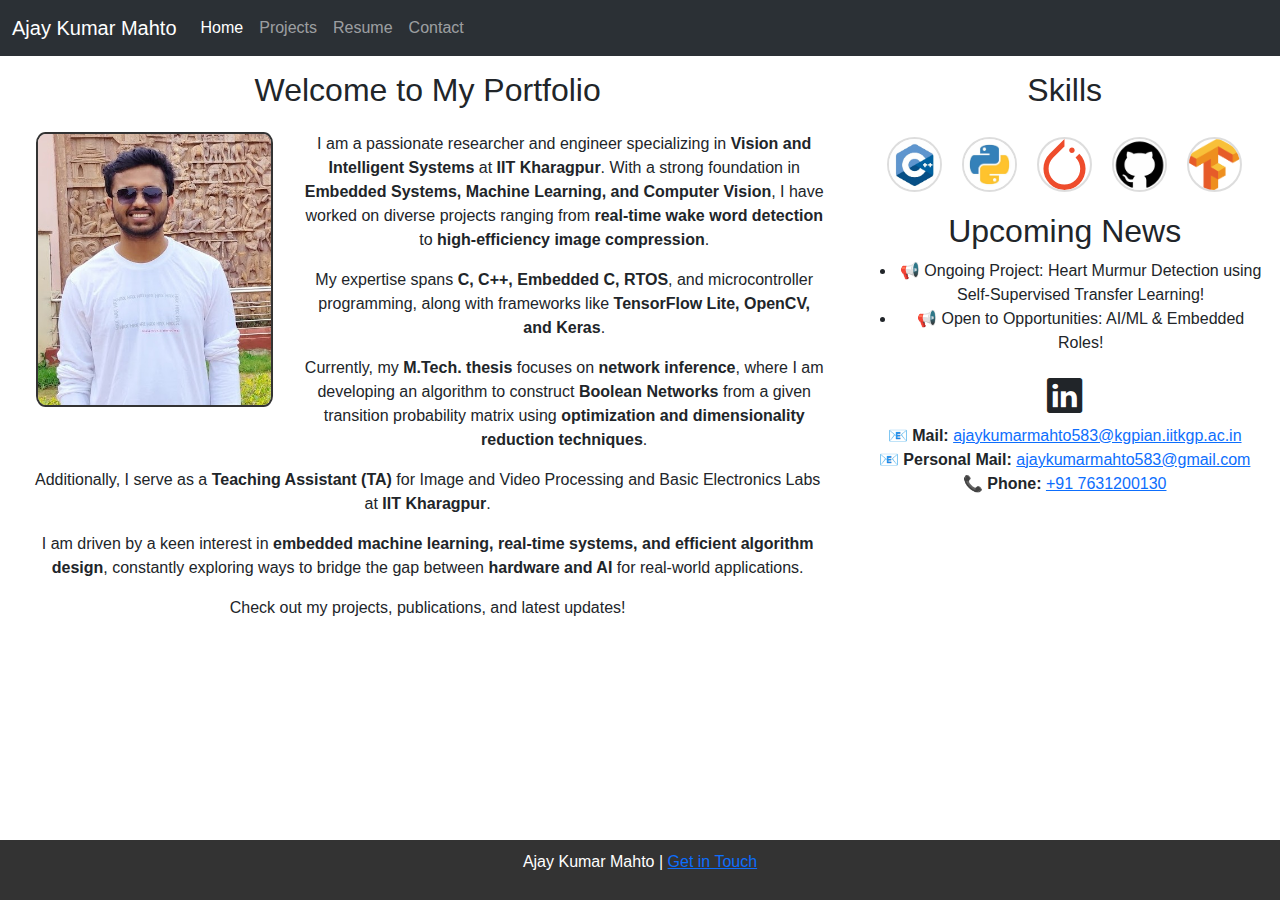
<file: index.html>
<!DOCTYPE html>
<html lang="en">
<head>
    <meta charset="UTF-8">
    <meta name="viewport" content="width=device-width, initial-scale=1.0">
    <title>Ajay Kumar Mahto | Portfolio</title>
    <link rel="stylesheet" href="https://cdn.jsdelivr.net/npm/bootstrap-icons/font/bootstrap-icons.css">
    <link href="https://cdn.jsdelivr.net/npm/bootstrap@5.3.3/dist/css/bootstrap.min.css" rel="stylesheet" integrity="sha384-QWTKZyjpPEjISv5WaRU9OFeRpok6YctnYmDr5pNlyT2bRjXh0JMhjY6hW+ALEwIH" crossorigin="anonymous">
    <link rel="stylesheet" href="style.css">
</head>
<body>
    <header>
        <nav class="navbar navbar-expand-lg bg-body-tertiary bg-dark" data-bs-theme="dark">
            <div class="container-fluid">
              <a class="navbar-brand" href="#">Ajay Kumar Mahto</a>
              <button class="navbar-toggler" type="button" data-bs-toggle="collapse" data-bs-target="#navbarNav" aria-controls="navbarNav" aria-expanded="false" aria-label="Toggle navigation">
                <span class="navbar-toggler-icon"></span>
              </button>
              <div class="collapse navbar-collapse" id="navbarNav">
                <ul class="navbar-nav">
                  <li class="nav-item">
                    <a class="nav-link active" aria-current="page" href="index.html">Home</a>
                  </li>
                  <li class="nav-item">
                    <a class="nav-link" href="projects.html">Projects</a>
                  </li>
                  <li class="nav-item">
                    <a class="nav-link" href="resume.pdf">Resume</a>
                  </li>
                  <li class="nav-item">
                    <a class="nav-link" href="contact.html">Contact</a>
                  </li>
                  <!-- <li class="nav-item">
                    <a class="nav-link disabled" aria-disabled="true">Disabled</a>
                  </li> -->
                </ul>
              </div>
            </div>
          </nav>
          <!-- <p>M.Tech in Vision and Intelligent Systems, IIT KGP | AI/ML Researcher | Computer Vision Enthusiast | Developer | Researcher</p> -->

    </header>

    <div class="container text-center main-content">
        <div class="row">
            <div class="col-12 col-lg-8">
                <main>
                    <h2>Welcome to My Portfolio</h2>

                    <div class="container text-center">

                        <div class="row">
                          <div class="col-12 col-lg-4">
                            <img class="profile" src="images/profile_pic.jpg" alt="">
                          </div>
                          <div class="col-12 col-lg-8">
                            <section class="intro">
                                <p>
                                    I am a passionate researcher and engineer specializing in 
                                    <strong>Vision and Intelligent Systems</strong> at <strong>IIT Kharagpur</strong>. 
                                    With a strong foundation in <strong>Embedded Systems, Machine Learning, and Computer Vision</strong>, 
                                    I have worked on diverse projects ranging from 
                                    <strong>real-time wake word detection</strong> to <strong>high-efficiency image compression</strong>.
                                </p>
                                <p>
                                    My expertise spans <strong>C, C++, Embedded C, RTOS</strong>, and microcontroller programming, 
                                    along with frameworks like <strong>TensorFlow Lite, OpenCV, and Keras</strong>.
                                </p>    
                                <p>
                                    Currently, my <strong>M.Tech. thesis</strong> focuses on <strong>network inference</strong>, 
                                    where I am developing an algorithm to construct <strong>Boolean Networks</strong> from a given 
                                    transition probability matrix using <strong>optimization and dimensionality reduction techniques</strong>.
                                </p>    
                            </section>
                          </div>
                        </div>
                        <div class="row">
                            <div class="col-12">
                                <section >
                                    
                                    <p>
                                        Additionally, I serve as a <strong>Teaching Assistant (TA)</strong> for Image and Video Processing and 
                                        Basic Electronics Labs at <strong>IIT Kharagpur</strong>.
                                    </p>
                                    <p>
                                        I am driven by a keen interest in <strong>embedded machine learning, real-time systems, and efficient algorithm design</strong>, 
                                        constantly exploring ways to bridge the gap between <strong>hardware and AI</strong> for real-world applications.
                                    </p>
                                    <p>
                                        Check out my projects, publications, and latest updates!
                                    </p>
                                </section>    
                            </div>
                        </div>
                      </div>
                </main>
            </div>
            <div class="col-12 col-lg-4">
                <aside class="news">
                    <section class="tools">
                        <h2>Skills</h2>
                        <div class="icons">
                            <img class= "i_tool" src="images/c++.jpg" alt="C++">
                            <img class= "i_tool" src="images/python.jpeg" alt="Python">
                            <img class= "i_tool" src="images/pytorch.svg" alt="PyTorch">
                            <img class= "i_tool" src="images/github.jpeg" alt="GitHub">
                            <img class= "i_tool" src="images/tf.png" alt="TensorFlow">
                        </div>
                    </section>
                    <h2>Upcoming News</h2>
                    <ul>
                        <li>📢 Ongoing Project: Heart Murmur Detection using Self-Supervised Transfer Learning!</li>
                        <li>📢 Open to Opportunities: AI/ML & Embedded Roles!</li>
                        <!-- <li>🎤 Speaking at DevConf 2025</li> -->
                        <!-- <li>📖 Paper on AI published in XYZ Journal</li> -->
                    </ul>
                    <p>
                        <a href="https://www.linkedin.com/in/ajay-kumar-mahto-a134b8164/" target="_blank">
                            <i class="bi bi-linkedin"></i>
                          </a>
                          <br>
                        📧 <strong>Mail:</strong> <a href="mailto:ajaykumarmahto583@kgpian.iitkgp.ac.in">ajaykumarmahto583@kgpian.iitkgp.ac.in</a> <br>
                        📧 <strong>Personal Mail:</strong> <a href="mailto:ajaykumarmahto583@gmail.com">ajaykumarmahto583@gmail.com</a> <br>
                        📞 <strong>Phone:</strong> <a href="tel:+918927019480">+91 7631200130</a>
                    </p>
                </aside>
            </div>
        </div>
        


    </div>

    <footer>
        <p>Ajay Kumar Mahto | <a href="contact.html">Get in Touch</a></p>
    </footer>
    <script src="https://cdn.jsdelivr.net/npm/bootstrap@5.3.3/dist/js/bootstrap.bundle.min.js" integrity="sha384-YvpcrYf0tY3lHB60NNkmXc5s9fDVZLESaAA55NDzOxhy9GkcIdslK1eN7N6jIeHz" crossorigin="anonymous"></script>
</body>
</html>
</file>
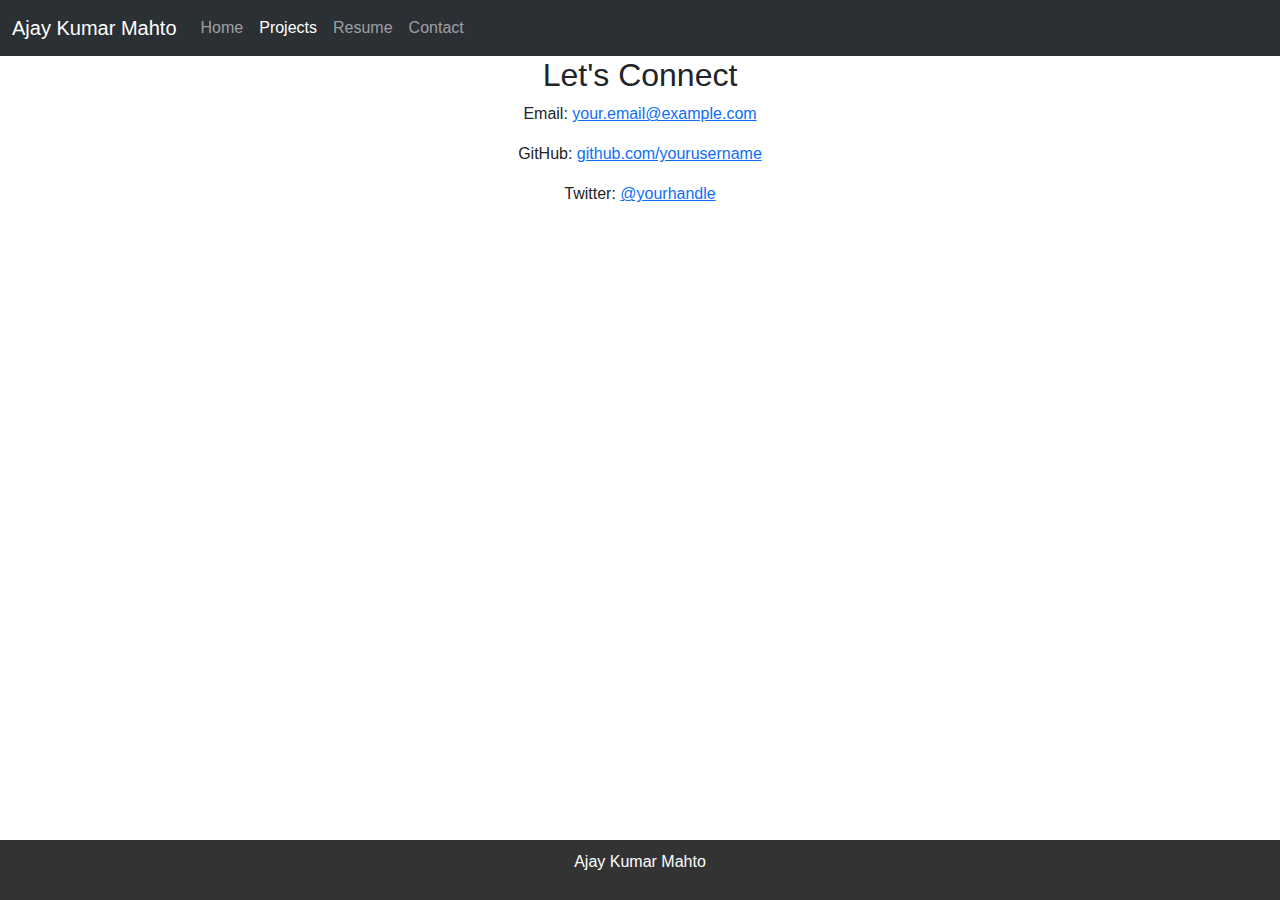
<file: contact.html>
<!DOCTYPE html>
<html lang="en">
<head>
    <meta charset="UTF-8">
    <meta name="viewport" content="width=device-width, initial-scale=1.0">
    <title>Contact - Ajay Kumar Mahto</title>
    <link rel="stylesheet" href="https://cdn.jsdelivr.net/npm/bootstrap-icons/font/bootstrap-icons.css">
    <link href="https://cdn.jsdelivr.net/npm/bootstrap@5.3.3/dist/css/bootstrap.min.css" rel="stylesheet" integrity="sha384-QWTKZyjpPEjISv5WaRU9OFeRpok6YctnYmDr5pNlyT2bRjXh0JMhjY6hW+ALEwIH" crossorigin="anonymous">
    <link rel="stylesheet" href="style.css">
</head>
<body>
    <header>
        <nav class="navbar navbar-expand-lg bg-body-tertiary bg-dark" data-bs-theme="dark">
            <div class="container-fluid">
              <a class="navbar-brand" href="#">Ajay Kumar Mahto</a>
              <button class="navbar-toggler" type="button" data-bs-toggle="collapse" data-bs-target="#navbarNav" aria-controls="navbarNav" aria-expanded="false" aria-label="Toggle navigation">
                <span class="navbar-toggler-icon"></span>
              </button>
              <div class="collapse navbar-collapse" id="navbarNav">
                <ul class="navbar-nav">
                  <li class="nav-item">
                    <a class="nav-link" aria-current="page" href="index.html">Home</a>
                  </li>
                  <li class="nav-item">
                    <a class="nav-link active" href="projects.html">Projects</a>
                  </li>
                  <li class="nav-item">
                    <a class="nav-link" href="resume.pdf">Resume</a>
                  </li>
                  <li class="nav-item">
                    <a class="nav-link" href="contact.html">Contact</a>
                  </li>
                  <!-- <li class="nav-item">
                    <a class="nav-link disabled" aria-disabled="true">Disabled</a>
                  </li> -->
                </ul>
              </div>
            </div>
          </nav>
          <!-- <p>M.Tech in Vision and Intelligent Systems, IIT KGP | AI/ML Researcher | Computer Vision Enthusiast | Developer | Researcher</p> -->

    </header>

    <section>
        <h2>Let's Connect</h2>
        <p>Email: <a href="mailto:your.email@example.com">your.email@example.com</a></p>
        <p>GitHub: <a href="https://github.com/yourusername" target="_blank">github.com/yourusername</a></p>
        <p>Twitter: <a href="https://twitter.com/yourhandle" target="_blank">@yourhandle</a></p>
    </section>

    <footer>
        <p>Ajay Kumar Mahto</p>
    </footer>
</body>
</html>
</file>
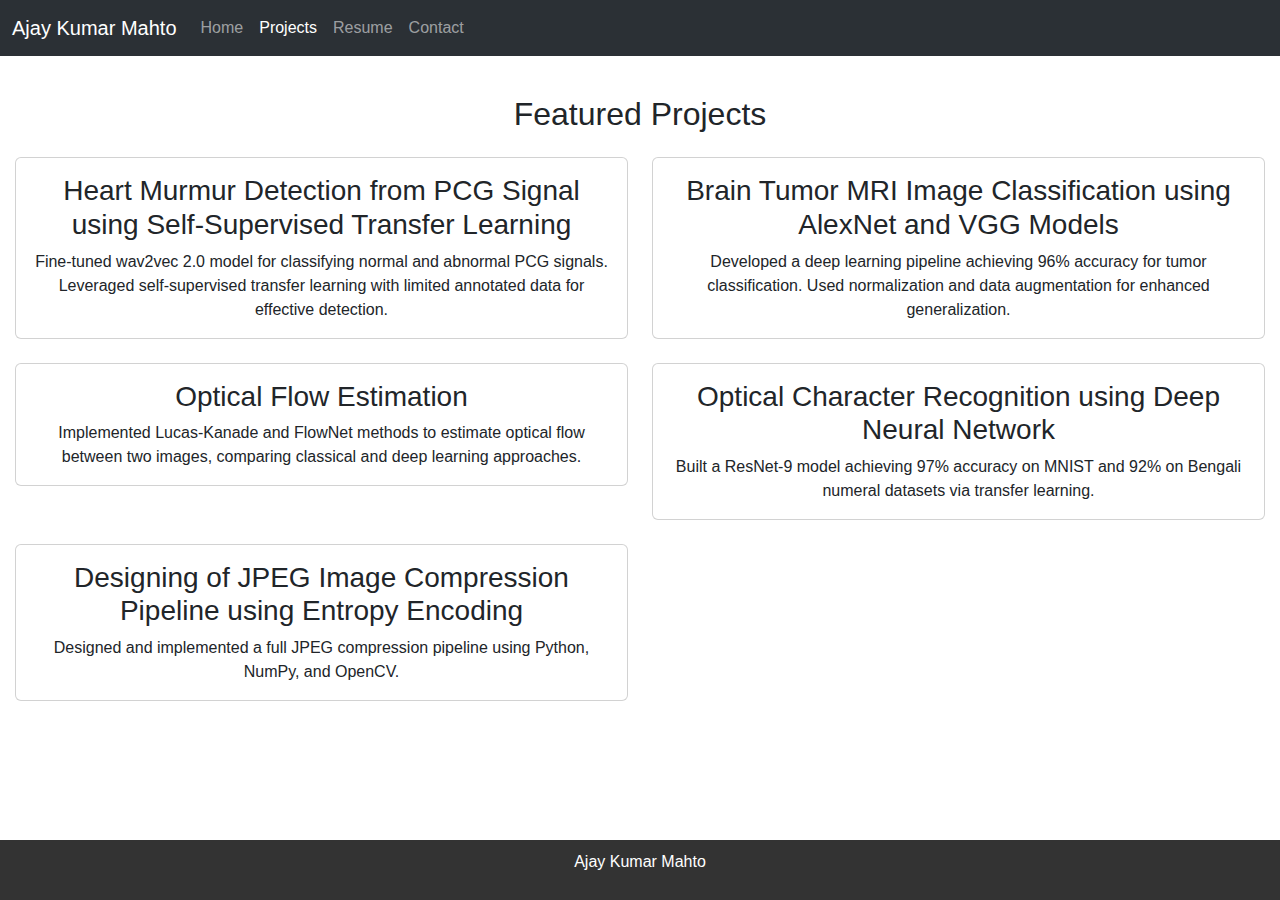
<file: projects.html>
<!DOCTYPE html>
<html lang="en">
<head>
    <meta charset="UTF-8">
    <meta name="viewport" content="width=device-width, initial-scale=1.0">
    <title>Projects - Ajay Kumar Mahto</title>
    <link rel="stylesheet" href="https://cdn.jsdelivr.net/npm/bootstrap-icons/font/bootstrap-icons.css">
    <link href="https://cdn.jsdelivr.net/npm/bootstrap@5.3.3/dist/css/bootstrap.min.css" rel="stylesheet" integrity="sha384-QWTKZyjpPEjISv5WaRU9OFeRpok6YctnYmDr5pNlyT2bRjXh0JMhjY6hW+ALEwIH" crossorigin="anonymous">
    <link rel="stylesheet" href="style.css">
</head>
<body>
    <header>
        <nav class="navbar navbar-expand-lg bg-body-tertiary bg-dark" data-bs-theme="dark">
            <div class="container-fluid">
              <a class="navbar-brand" href="#">Ajay Kumar Mahto</a>
              <button class="navbar-toggler" type="button" data-bs-toggle="collapse" data-bs-target="#navbarNav" aria-controls="navbarNav" aria-expanded="false" aria-label="Toggle navigation">
                <span class="navbar-toggler-icon"></span>
              </button>
              <div class="collapse navbar-collapse" id="navbarNav">
                <ul class="navbar-nav">
                  <li class="nav-item">
                    <a class="nav-link" aria-current="page" href="index.html">Home</a>
                  </li>
                  <li class="nav-item">
                    <a class="nav-link active" href="projects.html">Projects</a>
                  </li>
                  <li class="nav-item">
                    <a class="nav-link" href="resume.pdf">Resume</a>
                  </li>
                  <li class="nav-item">
                    <a class="nav-link" href="contact.html">Contact</a>
                  </li>
                  <!-- <li class="nav-item">
                    <a class="nav-link disabled" aria-disabled="true">Disabled</a>
                  </li> -->
                </ul>
              </div>
            </div>
          </nav>
          <!-- <p>M.Tech in Vision and Intelligent Systems, IIT KGP | AI/ML Researcher | Computer Vision Enthusiast | Developer | Researcher</p> -->

    </header>

    <section class="container mt-4">
      <h2 class="text-center mb-4">Featured Projects</h2>
      <div class="row">
          <div class="col-md-6 mb-4">
              <div class="card">
                  <div class="card-body">
                      <h3 class="card-title">Heart Murmur Detection from PCG Signal using Self-Supervised Transfer Learning</h3>
                      <p class="card-text">Fine-tuned wav2vec 2.0 model for classifying normal and abnormal PCG signals. Leveraged self-supervised transfer learning with limited annotated data for effective detection.</p>
                  </div>
              </div>
          </div>
          <div class="col-md-6 mb-4">
              <div class="card">
                  <div class="card-body">
                      <h3 class="card-title">Brain Tumor MRI Image Classification using AlexNet and VGG Models</h3>
                      <p class="card-text">Developed a deep learning pipeline achieving 96% accuracy for tumor classification. Used normalization and data augmentation for enhanced generalization.</p>
                  </div>
              </div>
          </div>
          <div class="col-md-6 mb-4">
              <div class="card">
                  <div class="card-body">
                      <h3 class="card-title">Optical Flow Estimation</h3>
                      <p class="card-text">Implemented Lucas-Kanade and FlowNet methods to estimate optical flow between two images, comparing classical and deep learning approaches.</p>
                  </div>
              </div>
          </div>
          <div class="col-md-6 mb-4">
              <div class="card">
                  <div class="card-body">
                      <h3 class="card-title">Optical Character Recognition using Deep Neural Network</h3>
                      <p class="card-text">Built a ResNet-9 model achieving 97% accuracy on MNIST and 92% on Bengali numeral datasets via transfer learning.</p>
                  </div>
              </div>
          </div>
          <div class="col-md-6 mb-4">
              <div class="card">
                  <div class="card-body">
                      <h3 class="card-title">Designing of JPEG Image Compression Pipeline using Entropy Encoding</h3>
                      <p class="card-text">Designed and implemented a full JPEG compression pipeline using Python, NumPy, and OpenCV.</p>
                  </div>
              </div>
          </div>
      </div>
  </section>

    <footer>
        <p>Ajay Kumar Mahto</p>
    </footer>
    <script src="https://cdn.jsdelivr.net/npm/bootstrap@5.3.3/dist/js/bootstrap.bundle.min.js" integrity="sha384-YvpcrYf0tY3lHB60NNkmXc5s9fDVZLESaAA55NDzOxhy9GkcIdslK1eN7N6jIeHz" crossorigin="anonymous"></script>
</body>
</html>
</file>
<file: style.css>
/* style.css */
html, body {

    font-family: Arial, sans-serif;
    margin: 0;
    padding: 0;
    box-sizing: border-box;
    text-align: center;
    height: 100%;
    margin: 0;
    display: grid;
    grid-template-rows: auto 1fr auto;
}
.main-content {
    padding: 20px;
    overflow: auto;
}
/* header {
    background: #212529;
    color: white; 
    padding: 20px;
}
*/ 

.nav-menu {
    list-style: none;
    padding: 0;
    display: flex;
    justify-content: center;
    flex-wrap: wrap;
}

.nav-menu li {
    margin: 10px;
}

.nav-menu a {
    color: white;
    text-decoration: none;
}

.container {
    /* display: flex;
    flex-wrap: nowrap; */
    justify-content: space-between;
    align-items: stretch; /* Ensures equal height */
    padding: 15px 15px 60px 15px;
    max-width: 1440px;
    margin: auto;
} 


/* main {
    flex: 2;
    max-width: 65%;
} */

/* aside {
    flex: 1;
    max-width: 30%;
} */

.icons {
    display: flex;
    justify-content: center;
    align-items: center;
    flex-wrap: wrap;
    gap: 20px;
    padding: 20px;
}



footer {
    position: fixed;
    bottom: 0;
    width: 100%;
    background: #333;
    color: white;
    padding: 10px;
    text-align: center;
}

@media (max-width: 768px) {
    .container {
        flex-direction: column;
        align-items: center;
    }
    main, aside {
        max-width: 100%;
    }
}

.menu-toggle {
    display: none;
    background: none;
    border: none;
    font-size: 24px;
    color: white;
    cursor: pointer;
    padding: 10px;
}

@media (max-width: 768px) {
    .nav-menu {
        display: none;
        flex-direction: column;
        background: #333;
        width: 100%;
        position: absolute;
        top: 60px;
        left: 0;
        text-align: center;
        padding: 10px 0;
    }

    .nav-menu.show {
        display: flex;
    }

    .menu-toggle {
        display: block;
        position: absolute;
        top: 15px;
        right: 20px;
    }
}

 .bi {
    font-size: 1.5rem; /* Adjust to your desired default size */
    color: #212529;
  }
  .bi:hover {
    color: #0a4b8c;
  }

  /* Increase size on medium screens (e.g., tablets) */
  @media (min-width: 768px) {
    .bi {
      font-size: 2rem;
    }
  }

  /* Increase size on larger screens (e.g., desktops) */
  @media (min-width: 1024px) {
    .bi {
      font-size: 2.2rem;
    }
  }

  .icons img {
    width: 40px;
    height: 40px;
    border-radius: 50%;
    border: 2px solid #ddd;
    object-fit: cover;
}

/* Medium screens (tablets) */
@media (min-width: 768px) {
    .icons img {
        width: 50px;
        height: 50px;
    }
}

/* Large screens (desktops) */
@media (min-width: 1024px) {
    .icons img {
        width: 55px;
        height: 55px;
    }
}

/* Extra-large screens
@media (min-width: 1440px) {
    .icons img {
        width: 70px;
        height: 70px;
    }
} */

img.profile {
    width: 95%;
    max-width: 400px;  /* Ensures it doesn't get too large */
    height: auto;  /* Maintain aspect ratio */
    border-radius: 4%;
    border: 2px solid #333;
    object-fit: contain;
    object-position: center top;
    display: block;  /* Removes unwanted spacing */
    margin: 0 auto;  /* Centers the image */
}

/* Medium screens (Tablets) */
@media (max-width: 768px) {
    img.profile {
        width: 85%;
        max-width: 350px;
    }
}

/* Small screens (Mobile Devices) */
@media (max-width: 480px) {
    img.profile {
        width: 90%;
        max-width: 300px;
        border-radius: 8%;
    }
}
</file>
